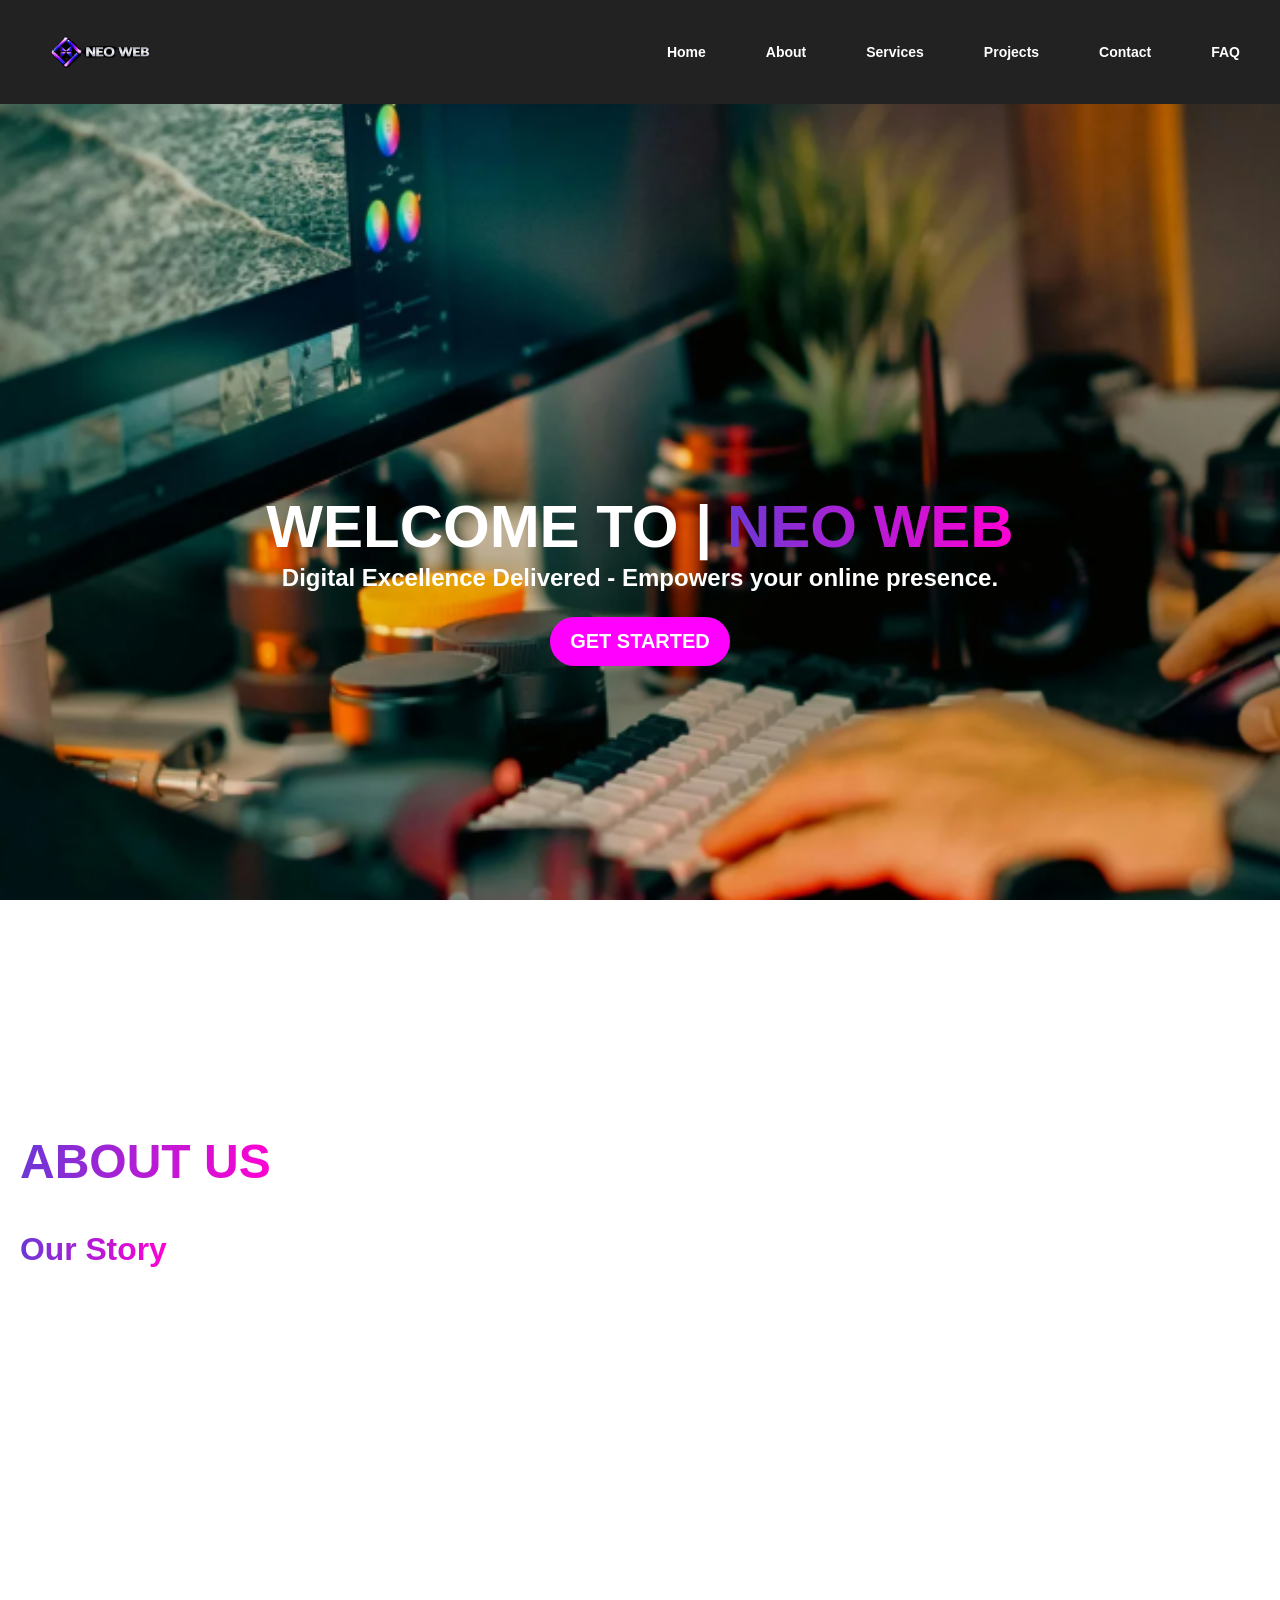
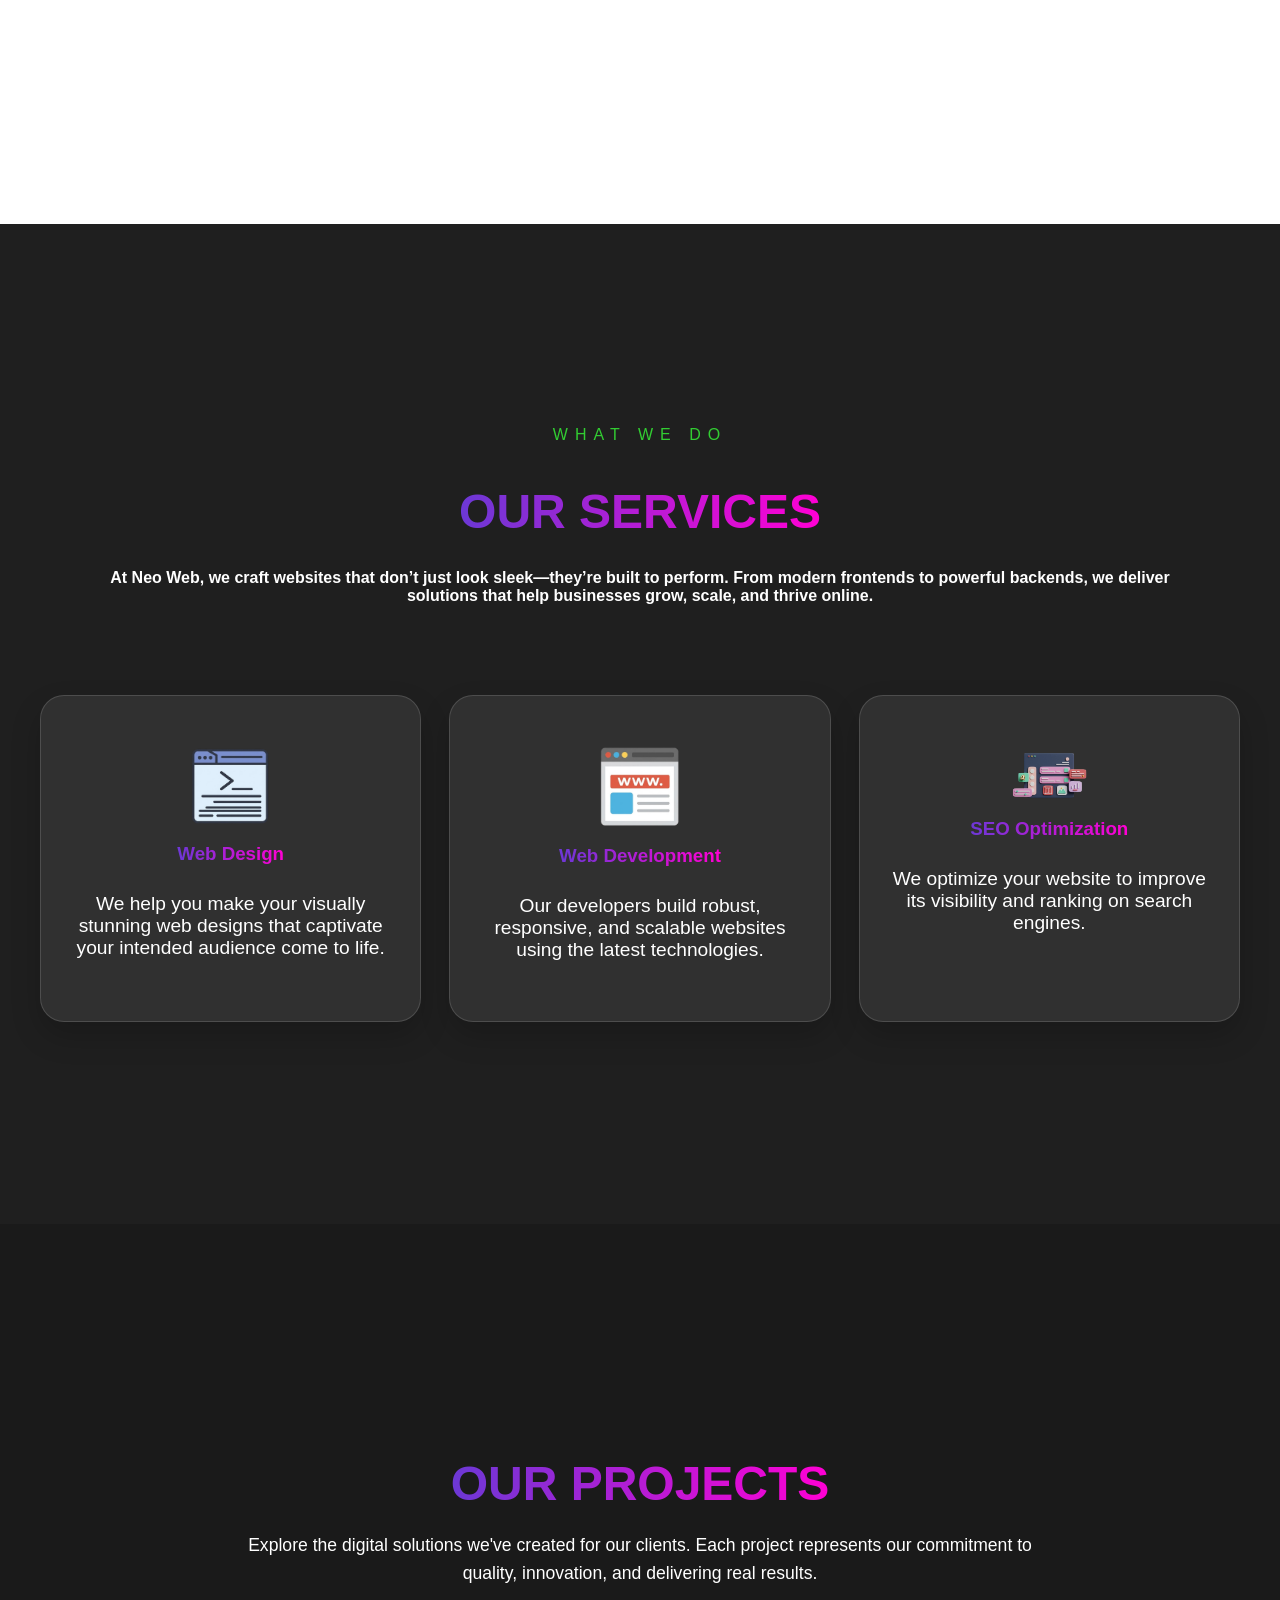
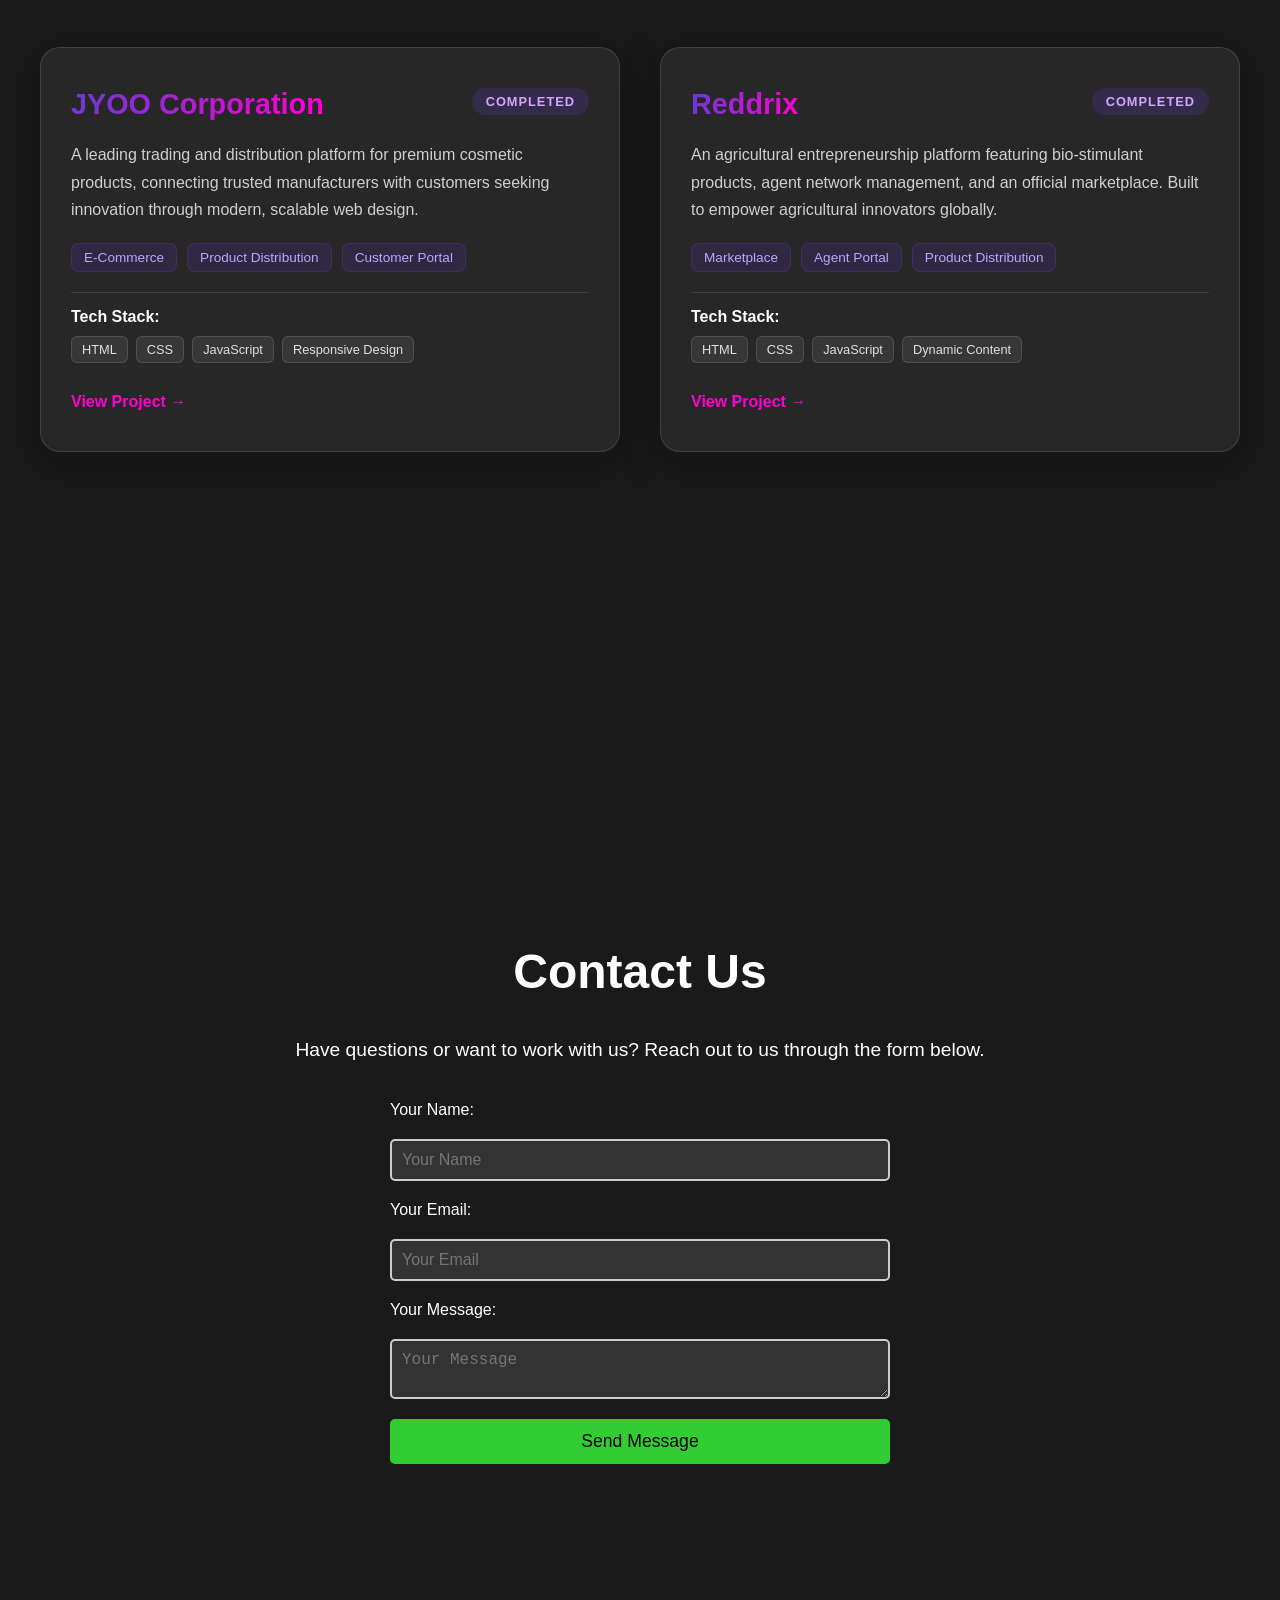
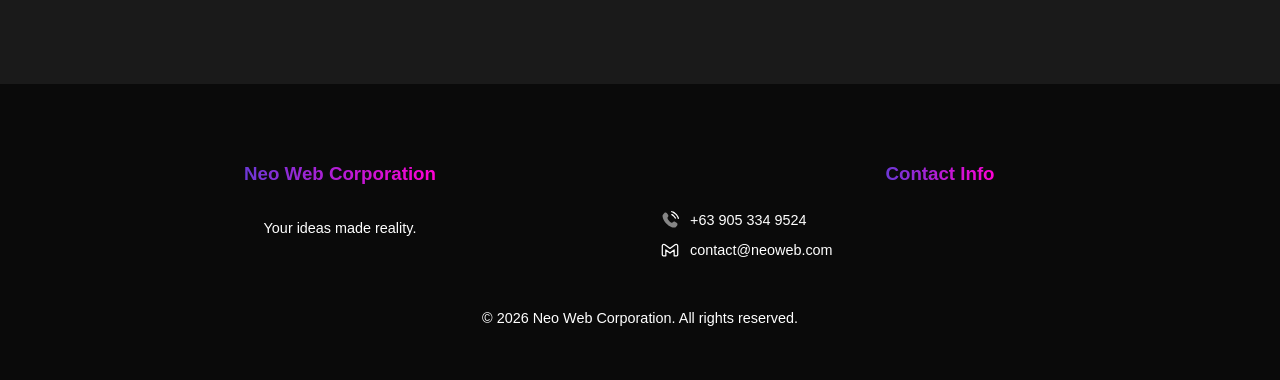
<file: index.html>
<!DOCTYPE html>
<html lang="en">
<head>
    <meta charset="UTF-8">
    <meta name="viewport" content="width=device-width, initial-scale=1.0">
    <title>Neo Web Co.</title>
    <link rel="stylesheet" href="index.css">
</head>
<body>
    <nav class="navbar">
        <img class="logo" src="img/logo.png" alt="Logo">
        <ul id="nav-links" class="nav-links">
            <li><a href="#home">Home</a></li>
            <li><a href="#about">About</a></li>
            <li><a href="#services">Services</a></li>
            <li><a href="#projects">Projects</a></li>
            <li><a href="#contact">Contact</a></li>
            <li><a href="FAQ/FAQ.html">FAQ</a></li>
        </ul>

        <div id="menubtn" class="menu-btn">
            ☰
        </div>
    </nav>

        
    <section id="home" class="home-section">
        <div class="home-content">
            <h1 id="welcome1">WELCOME TO |</h1>
            <h1 class="gradient">NEO WEB</h1>
        </div>
        <p>Digital Excellence Delivered - Empowers your online presence.</p>
        <button onclick="location.href='#contact'" class="btn">GET STARTED</button>
    </section>

    <section id="about" class="about-section">
        <div class="story">
        <h2 class="gradient">ABOUT US</h2>
        <h3 class="gradient">Our Story</h3>
            <p>
            Neo Web was born in early 2026 when two skilled web developers and a visionary
            graphic designer teamed up to make a real difference. They saw how many
            businesses—especially local startups and retail brands—struggled with outdated
            websites that didn’t reflect their potential. Fueled by creativity and a shared
            mission, they launched Neo Web to help others grow and scale through clean, modern,
            and high-performing web design. Their goal wasn’t just to build websites—it was to
            build trust, visibility, and momentum for every client.

            <br>
            <br>From day one, Neo Web focused on blending sleek visuals with smart functionality.
            Each project became a collaboration, where strategy met style and every click had
            purpose. Today, they continue to empower brands with digital platforms that convert,
            engage, and evolve—proving that great design isn’t just about looks, it’s about
            impact.
        </p>
        </div>
        <img src="img/ourstorybg.png" alt="Our Story">
    </section>

    <section id="services" class="services-section">
        <p id="wawedo"><span>WHAT WE DO</span></p>
        <h2 class="gradient">OUR SERVICES</h2>
        <p id="servdesc">At Neo Web, we craft websites that don’t just look sleek—they’re
            built to perform. From modern frontends to powerful backends, we deliver solutions
            that help businesses grow, scale, and thrive online.</p>
        <div class="serviceh3">
            <div class="service">
                <img src="img/webdesign.png" alt="Web Design">
                <h3 class="gradient">Web Design</h3>
                <p>We help you make your visually stunning web designs that captivate
                your intended audience come to life.
                </p>
            </div>

            <div class="service">
                <img src="img/webdev.png" alt="Web Dev">
                <h3 class="gradient">Web Development</h3>
                <p>Our developers build robust, responsive, and scalable websites using the latest
                technologies.
                </p>
            </div>

            <div class="service">
                <img src="img/SEO.png" alt="SEO Optimization">
                <h3 class="gradient">SEO Optimization</h3>
                <p>We optimize your website to improve its visibility and ranking on search
                    engines.</p>
            </div>
        </div>
    </section>

    <section id="projects" class="projects-section">
        <h2 class="gradient">OUR PROJECTS</h2>
        <p class="projects-intro">Explore the digital solutions we've created for our clients. Each project represents our commitment to quality, innovation, and delivering real results.</p>
        <div class="projects-grid">
            <div class="project-card">
                <div class="project-header">
                    <h3 class="gradient">JYOO Corporation</h3>
                    <p class="project-status">COMPLETED</p>
                </div>
                <p class="project-description">A leading trading and distribution platform for premium cosmetic products, connecting trusted manufacturers with customers seeking innovation through modern, scalable web design.</p>
                <div class="project-features">
                    <span>E-Commerce</span>
                    <span>Product Distribution</span>
                    <span>Customer Portal</span>
                </div>
                <div class="project-tech">
                    <strong>Tech Stack:</strong>
                    <div class="tech-badges">
                        <span>HTML</span>
                        <span>CSS</span>
                        <span>JavaScript</span>
                        <span>Responsive Design</span>
                    </div>
                </div>
                <a href="https://jyoocorporation.com" target="_blank" class="project-link">View Project →</a>
            </div>

            <div class="project-card">
                <div class="project-header">
                    <h3 class="gradient">Reddrix</h3>
                    <p class="project-status">COMPLETED</p>
                </div>
                <p class="project-description">An agricultural entrepreneurship platform featuring bio-stimulant products, agent network management, and an official marketplace. Built to empower agricultural innovators globally.</p>
                <div class="project-features">
                    <span>Marketplace</span>
                    <span>Agent Portal</span>
                    <span>Product Distribution</span>
                </div>
                <div class="project-tech">
                    <strong>Tech Stack:</strong>
                    <div class="tech-badges">
                        <span>HTML</span>
                        <span>CSS</span>
                        <span>JavaScript</span>
                        <span>Dynamic Content</span>
                    </div>
                </div>
                <a href="https://reddrix.com" target="_blank" class="project-link">View Project →</a>
            </div>
        </div>
    </section>

    <section id="contact" class="contact-section">
        <h2>Contact Us</h2>
        <p>Have questions or want to work with us? Reach out to us through the form below.</p>
        <form class="contact-form">
            <label for="name">Your Name:</label>
            <input id="name" type="text" placeholder="Your Name" required>
            <label for="email">Your Email:</label>
            <input id="email" type="email" placeholder="Your Email" required>
            <label for="message">Your Message:</label>
            <textarea id="message" placeholder="Your Message" required></textarea>
            <button id="submitbutton" type="submit">Send Message</button>
        </form>
    </section>

    <footer class="footer">
        <div class="footercontainer">
            <div class="footersection">
                <h3 class="gradient">Neo Web Corporation</h3>
                <p>Your ideas made reality.</p>
            </div>

            <div class="footersection">
                <h3 class="gradient">Contact Info</h3>
                <div class="footercontact">
                    <svg class="footer-icon" width="20" height="20" viewBox="0 0 24 24" fill="none" xmlns="http://www.w3.org/2000/svg">
                        <path opacity="0.5" d="M15.5562 14.5477L15.1007 15.0272C15.1007 15.0272 14.0181 16.167 11.0631 13.0559C8.10812 9.94484 9.1907 8.80507 9.1907 8.80507L9.47752 8.50311C10.1841 7.75924 10.2507 6.56497 9.63424 5.6931L8.37326 3.90961C7.61028 2.8305 6.13596 2.68795 5.26145 3.60864L3.69185 5.26114C3.25823 5.71766 2.96765 6.30945 3.00289 6.96594C3.09304 8.64546 3.81071 12.259 7.81536 16.4752C12.0621 20.9462 16.0468 21.1239 17.6763 20.9631C18.1917 20.9122 18.6399 20.6343 19.0011 20.254L20.4217 18.7584C21.3806 17.7489 21.1102 16.0182 19.8833 15.312L17.9728 14.2123C17.1672 13.7486 16.1858 13.8848 15.5562 14.5477Z" fill="#ffffff"/>
                        <path d="M13.2595 1.87983C13.3257 1.47094 13.7122 1.19357 14.1211 1.25976C14.1464 1.26461 14.2279 1.27983 14.2705 1.28933C14.3559 1.30834 14.4749 1.33759 14.6233 1.38082C14.9201 1.46726 15.3347 1.60967 15.8323 1.8378C16.8286 2.29456 18.1544 3.09356 19.5302 4.46936C20.906 5.84516 21.705 7.17097 22.1617 8.16725C22.3899 8.66487 22.5323 9.07947 22.6187 9.37625C22.6619 9.52466 22.6912 9.64369 22.7102 9.72901C22.7197 9.77168 22.7267 9.80594 22.7315 9.83125L22.7373 9.86245C22.8034 10.2713 22.5286 10.6739 22.1197 10.7401C21.712 10.8061 21.3279 10.53 21.2601 10.1231C21.258 10.1121 21.2522 10.0828 21.2461 10.0551C21.2337 9.9997 21.2124 9.91188 21.1786 9.79572C21.1109 9.56339 20.9934 9.21806 20.7982 8.79238C20.4084 7.94207 19.7074 6.76789 18.4695 5.53002C17.2317 4.29216 16.0575 3.59117 15.2072 3.20134C14.7815 3.00618 14.4362 2.88865 14.2038 2.82097C14.0877 2.78714 13.9417 2.75363 13.8863 2.7413C13.4793 2.67347 13.1935 2.28755 13.2595 1.87983Z" fill="#ffffff"/>
                        <path fill-rule="evenodd" clip-rule="evenodd" d="M13.4857 5.3293C13.5995 4.93102 14.0146 4.7004 14.4129 4.81419L14.2069 5.53534C14.4129 4.81419 14.4129 4.81419 14.4129 4.81419L14.4144 4.81461L14.4159 4.81505L14.4192 4.81602L14.427 4.81834L14.4468 4.8245C14.4618 4.82932 14.4807 4.8356 14.5031 4.84357C14.548 4.85951 14.6074 4.88217 14.6802 4.91337C14.8259 4.97581 15.0249 5.07223 15.2695 5.21694C15.7589 5.50662 16.4271 5.9878 17.2121 6.77277C17.9971 7.55775 18.4782 8.22593 18.7679 8.7154C18.9126 8.95991 19.009 9.15897 19.0715 9.30466C19.1027 9.37746 19.1254 9.43682 19.1413 9.48173C19.1493 9.50418 19.1555 9.52301 19.1604 9.53809L19.1665 9.55788L19.1688 9.56563L19.1698 9.56896L19.1702 9.5705C19.1702 9.5705 19.1707 9.57194 18.4495 9.77798L19.1707 9.57194C19.2845 9.97021 19.0538 10.3853 18.6556 10.4991C18.2607 10.6119 17.8492 10.3862 17.7313 9.99413L17.7276 9.98335C17.7223 9.96832 17.7113 9.93874 17.6928 9.89554C17.6558 9.8092 17.5887 9.66797 17.4771 9.47938C17.2541 9.10264 16.8514 8.53339 16.1514 7.83343C15.4515 7.13348 14.8822 6.73078 14.5055 6.50781C14.3169 6.39619 14.1757 6.32909 14.0893 6.29209C14.0461 6.27358 14.0165 6.26254 14.0015 6.25721L13.9907 6.25352C13.5987 6.13564 13.3729 5.72419 13.4857 5.3293Z" fill="#ffffff"/>
                    </svg>
                    <p>+63 905 334 9524</p>
                </div>
                <div class="footercontact">
                    <svg class="footer-icon" width="20" height="20" viewBox="0 0 192 192" xmlns="http://www.w3.org/2000/svg" fill="none">
                        <path stroke="#ffffff" stroke-linejoin="round" stroke-width="12" d="M22 57.265V142c0 5.523 4.477 10 10 10h24V95.056l40 30.278 40-30.278V152h24c5.523 0 10-4.477 10-10V57.265c0-13.233-15.15-20.746-25.684-12.736L96 81.265 47.684 44.53C37.15 36.519 22 44.032 22 57.265Z"/>
                    </svg>
                    <p>contact@neoweb.com</p>
                </div>
            </div>
        </div>
        <p>&copy; 2026 Neo Web Corporation. All rights reserved.</p>
    </footer>
    <script src="index.js"></script>
</body>
</html>
</file>
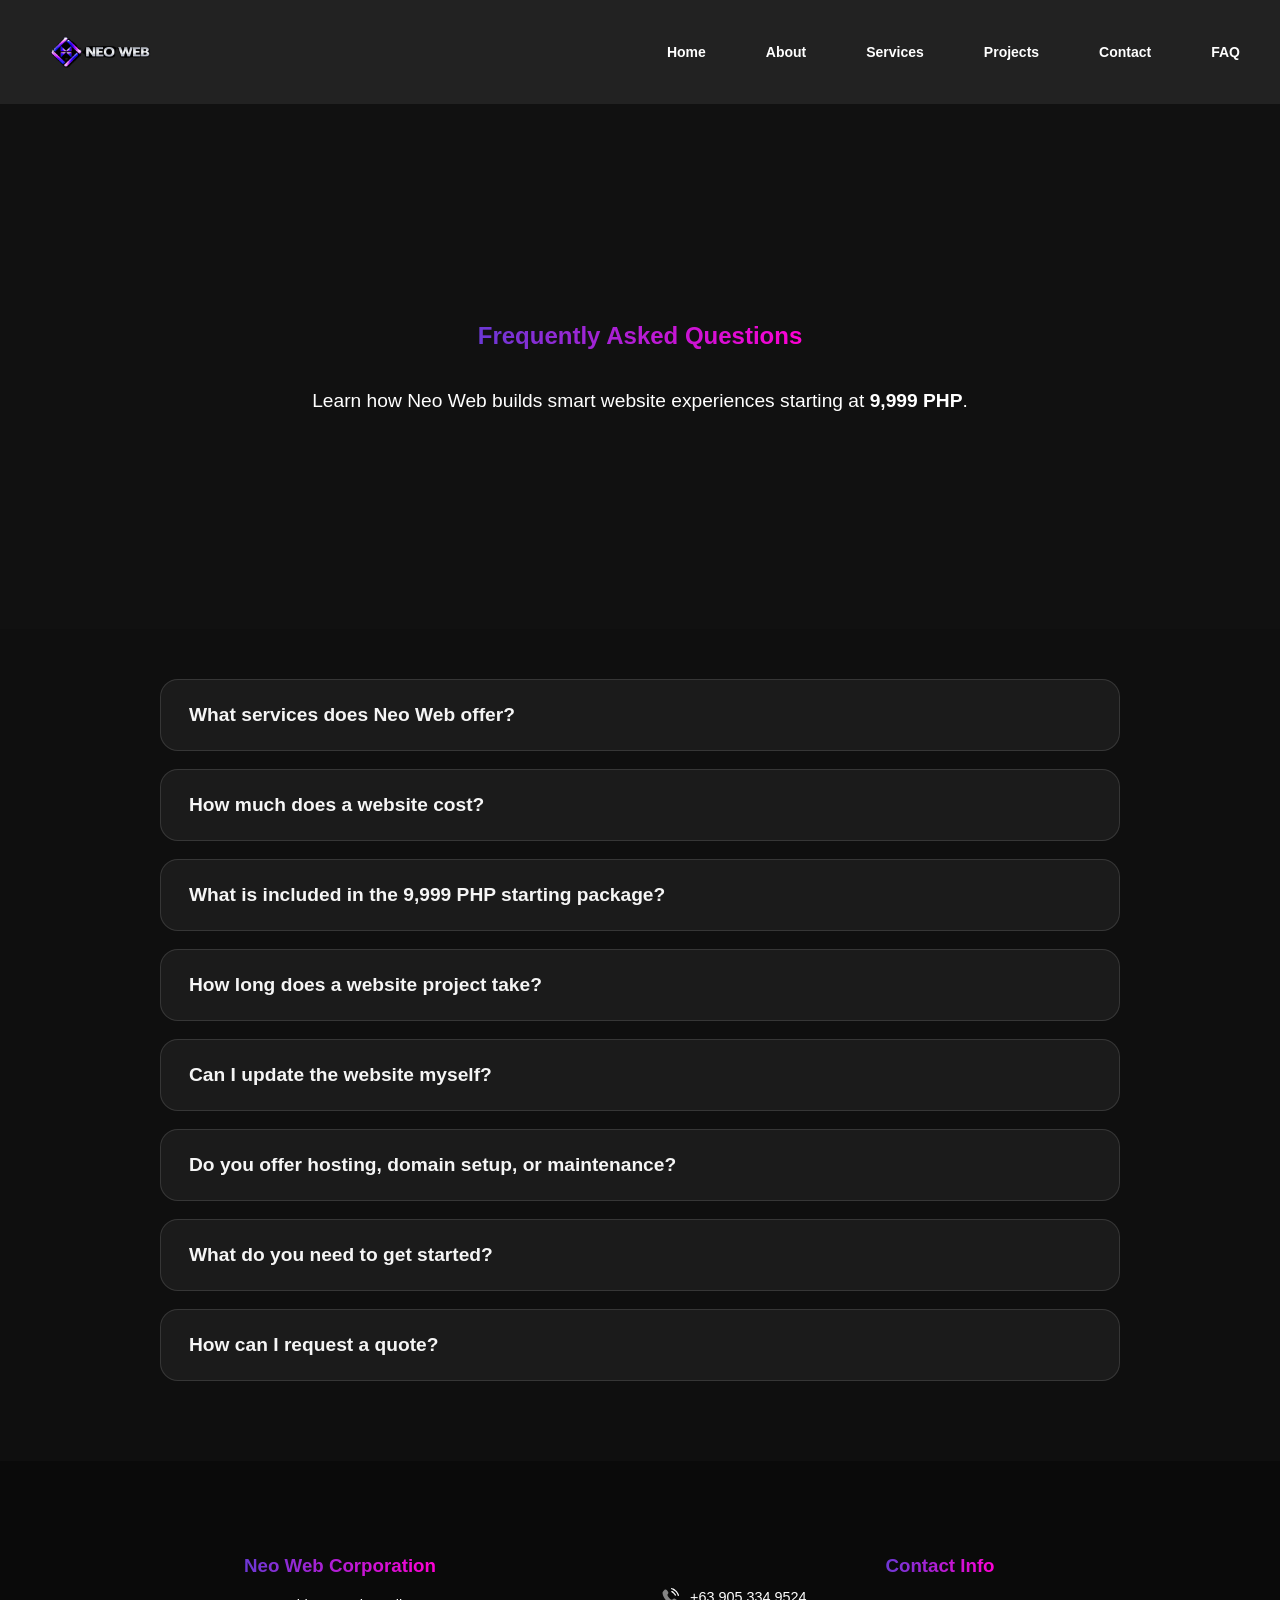
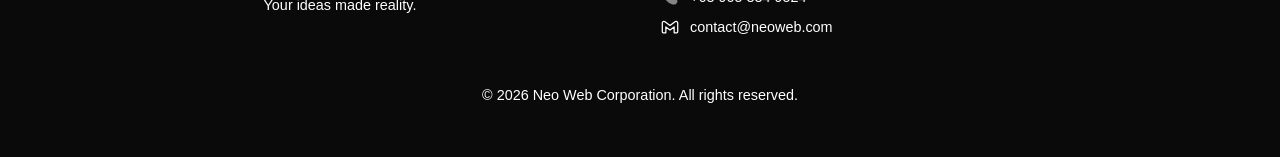
<file: FAQ/FAQ.html>
<!DOCTYPE html>
<html lang="en">
<head>
    <meta charset="UTF-8">
    <meta name="viewport" content="width=device-width, initial-scale=1.0">
    <title>FAQ | Neo Web Co.</title>
    <link rel="stylesheet" href="../index.css">
</head>
<body>
    <nav class="navbar">
        <img class="logo" src="../img/logo.png" alt="Neo Web logo">
        <ul id="nav-links" class="nav-links">
            <li><a href="../index.html#home">Home</a></li>
            <li><a href="../index.html#about">About</a></li>
            <li><a href="../index.html#services">Services</a></li>
            <li><a href="../index.html#projects">Projects</a></li>
            <li><a href="../index.html#contact">Contact</a></li>
            <li><a href="FAQ.html">FAQ</a></li>
        </ul>
        <div id="menubtn" class="menu-btn">☰</div>
    </nav>

    <section class="faq-hero">
        <div class="faq-hero-content">
            <h1 class="gradient">Frequently Asked Questions</h1>
            <p>Learn how Neo Web builds smart website experiences starting at <strong>9,999 PHP</strong>.</p>
        </div>
    </section>

    <section class="faq-section">
        <div class="faq-card">
            <details>
                <summary>What services does Neo Web offer?</summary>
                <p>Neo Web specializes in website design, responsive web development, SEO optimization, and launch support for small businesses, startups, and growing brands.</p>
            </details>

            <details>
                <summary>How much does a website cost?</summary>
                <p>Our website packages start at <strong>9,999 PHP</strong>. This base price is ideal for a clean, modern landing page or small business website with essential pages and mobile responsiveness.</p>
            </details>

            <details>
                <summary>What is included in the 9,999 PHP starting package?</summary>
                <p>The starter package includes design consultation, responsive layout, up to 5 sections/pages, basic SEO setup, and a simple contact form. Additional features are quoted separately.</p>
            </details>

            <details>
                <summary>How long does a website project take?</summary>
                <p>Most websites are delivered within 1 to 4 weeks, depending on scope, content readiness, and revision requests. We keep timelines clear so you know when your site will launch.</p>
            </details>

            <details>
                <summary>Can I update the website myself?</summary>
                <p>Yes. We can build your site with an easy content management system or provide a handoff guide so you can update text, images, and pricing without a developer.</p>
            </details>

            <details>
                <summary>Do you offer hosting, domain setup, or maintenance?</summary>
                <p>Yes, we can help with hosting recommendations, domain registration, email setup, and ongoing maintenance packages to keep your website secure and up to date.</p>
            </details>

            <details>
                <summary>What do you need to get started?</summary>
                <p>We typically request your business name, branding style, target audience, content or copy, and any examples of websites you like. The more detail you provide, the faster we can begin.</p>
            </details>

            <details>
                <summary>How can I request a quote?</summary>
                <p>Contact us through the main site form, email <a href="mailto:contact@neoweb.com">contact@neoweb.com</a>, or call <strong>+63 905 334 9524</strong>. We’ll schedule a short consultation and send a personalized proposal.</p>
            </details>
        </div>
    </section>

    <footer class="footer">
        <div class="footercontainer">
            <div class="footersection">
                <h3 class="gradient">Neo Web Corporation</h3>
                <p>Your ideas made reality.</p>
            </div>

            <div class="footersection">
                <h3 class="gradient">Contact Info</h3>
                <div class="footercontact">
                    <svg class="footer-icon" width="20" height="20" viewBox="0 0 24 24" fill="none" xmlns="http://www.w3.org/2000/svg">
                        <path opacity="0.5" d="M15.5562 14.5477L15.1007 15.0272C15.1007 15.0272 14.0181 16.167 11.0631 13.0559C8.10812 9.94484 9.1907 8.80507 9.1907 8.80507L9.47752 8.50311C10.1841 7.75924 10.2507 6.56497 9.63424 5.6931L8.37326 3.90961C7.61028 2.8305 6.13596 2.68795 5.26145 3.60864L3.69185 5.26114C3.25823 5.71766 2.96765 6.30945 3.00289 6.96594C3.09304 8.64546 3.81071 12.259 7.81536 16.4752C12.0621 20.9462 16.0468 21.1239 17.6763 20.9631C18.1917 20.9122 18.6399 20.6343 19.0011 20.254L20.4217 18.7584C21.3806 17.7489 21.1102 16.0182 19.8833 15.312L17.9728 14.2123C17.1672 13.7486 16.1858 13.8848 15.5562 14.5477Z" fill="#ffffff"/>
                        <path d="M13.2595 1.87983C13.3257 1.47094 13.7122 1.19357 14.1211 1.25976C14.1464 1.26461 14.2279 1.27983 14.2705 1.28933C14.3559 1.30834 14.4749 1.33759 14.6233 1.38082C14.9201 1.46726 15.3347 1.60967 15.8323 1.8378C16.8286 2.29456 18.1544 3.09356 19.5302 4.46936C20.906 5.84516 21.705 7.17097 22.1617 8.16725C22.3899 8.66487 22.5323 9.07947 22.6187 9.37625C22.6619 9.52466 22.6912 9.64369 22.7102 9.72901C22.7197 9.77168 22.7267 9.80594 22.7315 9.83125L22.7373 9.86245C22.8034 10.2713 22.5286 10.6739 22.1197 10.7401C21.712 10.8061 21.3279 10.53 21.2601 10.1231C21.258 10.1121 21.2522 10.0828 21.2461 10.0551C21.2337 9.9997 21.2124 9.91188 21.1786 9.79572C21.1109 9.56339 20.9934 9.21806 20.7982 8.79238C20.4084 7.94207 19.7074 6.76789 18.4695 5.53002C17.2317 4.29216 16.0575 3.59117 15.2072 3.20134C14.7815 3.00618 14.4362 2.88865 14.2038 2.82097C14.0877 2.78714 13.9417 2.75363 13.8863 2.7413C13.4793 2.67347 13.1935 2.28755 13.2595 1.87983Z" fill="#ffffff"/>
                        <path fill-rule="evenodd" clip-rule="evenodd" d="M13.4857 5.3293C13.5995 4.93102 14.0146 4.7004 14.4129 4.81419L14.2069 5.53534C14.4129 4.81419 14.4129 4.81419 14.4129 4.81419L14.4144 4.81461L14.4159 4.81505L14.4192 4.81602L14.427 4.81834L14.4468 4.8245C14.4618 4.82932 14.4807 4.8356 14.5031 4.84357C14.548 4.85951 14.6074 4.88217 14.6802 4.91337C14.8259 4.97581 15.0249 5.07223 15.2695 5.21694C15.7589 5.50662 16.4271 5.9878 17.2121 6.77277C17.9971 7.55775 18.4782 8.22593 18.7679 8.7154C18.9126 8.95991 19.009 9.15897 19.0715 9.30466C19.1027 9.37746 19.1254 9.43682 19.1413 9.48173C19.1493 9.50418 19.1555 9.52301 19.1604 9.53809L19.1665 9.55788L19.1688 9.56563L19.1698 9.56896L19.1702 9.5705C19.1702 9.5705 19.1707 9.57194 18.4495 9.77798L19.1707 9.57194C19.2845 9.97021 19.0538 10.3853 18.6556 10.4991C18.2607 10.6119 17.8492 10.3862 17.7313 9.99413L17.7276 9.98335C17.7223 9.96832 17.7113 9.93874 17.6928 9.89554C17.6558 9.8092 17.5887 9.66797 17.4771 9.47938C17.2541 9.10264 16.8514 8.53339 16.1514 7.83343C15.4515 7.13348 14.8822 6.73078 14.5055 6.50781C14.3169 6.39619 14.1757 6.32909 14.0893 6.29209C14.0461 6.27358 14.0165 6.26254 14.0015 6.25721L13.9907 6.25352C13.5987 6.13564 13.3729 5.72419 13.4857 5.3293Z" fill="#ffffff"/>
                    </svg>
                    <p>+63 905 334 9524</p>
                </div>
                <div class="footercontact">
                    <svg class="footer-icon" width="20" height="20" viewBox="0 0 192 192" xmlns="http://www.w3.org/2000/svg" fill="none">
                        <path stroke="#ffffff" stroke-linejoin="round" stroke-width="12" d="M22 57.265V142c0 5.523 4.477 10 10 10h24V95.056l40 30.278 40-30.278V152h24c5.523 0 10-4.477 10-10V57.265c0-13.233-15.15-20.746-25.684-12.736L96 81.265 47.684 44.53C37.15 36.519 22 44.032 22 57.265Z"/>
                    </svg>
                    <p>contact@neoweb.com</p>
                </div>
            </div>
        </div>
        <p>&copy; 2026 Neo Web Corporation. All rights reserved.</p>
    </footer>
    <script src="../index.js"></script>
</body>
</html>
</file>
<file: index.css>
html {
    scroll-behavior: smooth;
}
body {
    margin: 0;
    font-family: sans-serif;
    overflow-x: hidden;
}

/* Text Animations */
@keyframes fadeInDown {
    from {
        opacity: 0;
        transform: translateY(-15px);
    }
    to {
        opacity: 1;
        transform: translateY(0);
    }
}

@keyframes fadeInUp {
    from {
        opacity: 0;
        transform: translateY(15px);
    }
    to {
        opacity: 1;
        transform: translateY(0);
    }
}

@keyframes slideInFooter {
    from {
        transform: translateY(15px);
    }
    to {
        transform: translateY(0);
    }
}

/* Scroll-triggered animation classes */
.animate-element {
    opacity: 0;
    transform: translateY(20px);
}

.animate-element.visible {
    animation: fadeInUp 0.8s ease-out forwards;
}

.animate-element.visible.fade-down {
    animation: fadeInDown 0.8s ease-out forwards;
}

.logo{
    width: 10%;
    height: auto;
}

.gradient {
    background-image: linear-gradient(to right, #6c38d5, #ff00d4);
    background-repeat: no-repeat;
    background-size: 100% 100%;
    background-position: left center;
    -webkit-background-clip: text;
    background-clip: text;
    color: transparent;
    display: inline-block;
    background-attachment: scroll;
    width: fit-content;
    transition: filter 0.3s ease;
}

.gradient:hover {
    filter: brightness(1.2);
}

.navbar {
    display: flex;
    justify-content: space-between;
    align-items: center;
    background-color: #222222;
    padding: 12px 40px;
    color: white;
    position: sticky;
    top: 0;
    left: 0;
    right: 0;
    z-index: 1000;
}

.nav-links {
    display: flex;
    list-style: none;
    gap: 60px;
    font: bold 14px sans-serif;
    transition: all 0.3s ease;
}

.nav-links a {
    color: white;
    text-decoration: none;
    transition: color 0.3s ease;
}

.nav-links a:hover {
    text-shadow: 0 0 5px #2b0082, 0 0 10px #4b0082, 0 0 15px #4b0082, 0 0 20px #4b0082;
    color: #e3a2d5;

}

.menu-btn {
    display: none;
    font-size: 24px;
    cursor: pointer;
    color: white;
}

.home-section {
    display: flex;
    flex-direction: column;
    align-items: center;
    justify-content: center;
    height: 100vh;
    background-image: url('img/homebg.png');
    background-size: cover;
    background-position: center;
    background-repeat: no-repeat;
    background-attachment: fixed;
    text-align: center;
}

.home-content {
    display: flex;
    font-size: 2.5rem;
    margin-bottom: -70px;
    opacity: 0;
    transform: translateY(-15px);
}

.home-content.visible {
    animation: fadeInDown 0.8s ease-out forwards;
}

.home-content #welcome1 {
    margin-right: 15px;
    color: white;
}

.home-content .gradient {
}

.home-section p {
    font: bold 20px sans-serif;
    color: white;
    font-size: 1.5rem;
    margin-bottom: 25px;
    opacity: 0;
    transform: translateY(15px);
}

.home-section p.visible {
    animation: fadeInUp 0.8s ease-out forwards;
}

.btn {
    background-color: #ff00ff;
    color: white;
    border: none;
    padding: 13px 20px;
    border-radius: 5rem;
    font-size: 23px;
    font: bold 20px sans-serif;
    cursor: pointer;
    transition: background-color 0.3s ease;
    opacity: 0;
    transform: translateY(15px);
}

.btn.visible {
    animation: fadeInUp 0.8s ease-out forwards;
}

.btn:hover {
    background-color: #c702c7;
}

.about-section {
    display: flex;
    flex-direction: row;
    align-items: left;
    justify-content: left;
    height: 80vh;
    padding: 50px 20px;
    background-image: url('img/aboutbg.png');
    background-size: cover;
    background-position: center;
    background-repeat: no-repeat;
    background-attachment: fixed;
    text-align: left;
}

.about-section h2 {
    font-size: 3rem;
    margin-top: 70px;
    margin-bottom: -30px;
    opacity: 0;
    transform: translateY(-15px);
}

.about-section h2.visible {
    animation: fadeInDown 0.8s ease-out forwards;
}

.about-section p {
    font-size: 18px;
    color: white;
    margin-top: -60px;
    opacity: 0;
    transform: translateY(15px);
}

.about-section p.visible {
    animation: fadeInUp 0.8s ease-out forwards;
}

.story {
    display: flex;
    font-size: 1.7rem;
    gap: 40px;
    flex-direction: column;
    margin-top: 10px;
}

.about-section img {
    width: 75%;
    height: 75%;
    margin-top: 100px;
    margin-left: 80px;
    margin-right: 50px;
    padding: 8px;
    border-radius: 15px;
    background: rgba(255, 255, 255, 0.1);
    border: 2px solid rgba(255, 255, 255, 0.2);
    backdrop-filter: blur(10px);
    box-shadow: 0 8px 32px rgba(0, 0, 0, 0.3);
    z-index: 1;
}

.services-section {
    display: flex;
    flex-direction: column;
    align-items: center;
    justify-content: center;
    height: 100vh;
    padding: 50px 20px;
    background-color: #1f1f1f;
    text-align: center;
}

#servdesc {
    font: bold 20px sans-serif;
    color: white;
    font-size: 1rem;
    margin-top: 20px;
    margin-bottom: 50px;
    padding-left: 70px;
    padding-right: 70px;
}

.services-section p {
    color: white;
    font-size: 1.2rem;
    margin-top: 10px;
    margin-bottom: 30px;
}

.services-section h2 {
    font-size: 3rem;
    margin-top: 0;
    margin-bottom: 10px;
    opacity: 0;
    transform: translateY(-15px);
}

.services-section h2.visible {
    animation: fadeInDown 0.8s ease-out forwards;
}

.serviceh3 {
    display: grid;
    gap: 28px;
    grid-template-columns: repeat(3, minmax(240px, 1fr));
    width: 100%;
    max-width: 1200px;
    margin-top: 40px;
    justify-items: center;
}

.service {
    display: flex;
    flex-direction: column;
    align-items: center;
    gap: 18px;
    padding: 30px 24px;
    background: rgba(255, 255, 255, 0.08);
    border-radius: 24px;
    border: 1px solid rgba(255, 255, 255, 0.14);
    box-shadow: 0 14px 30px rgba(0, 0, 0, 0.18);
    min-height: 280px;
    width: 100%;
    max-width: 100%;
    box-sizing: border-box;
    opacity: 0;
    transform: translateY(20px);
    transition: transform 0.3s ease, box-shadow 0.3s ease, opacity 0.8s ease-out;
}

.service.visible {
    animation: fadeInUp 0.6s ease-out forwards;
}

.service:hover {
    transform: translateY(-5px);
    box-shadow: 0 20px 40px rgba(108, 56, 213, 0.2);
}

.service img {
    width: 80px;
    height: auto;
}

.service h3 {
    margin: 0;
    transition: color 0.3s ease;
}

/* Projects Section */
.projects-section {
    display: flex;
    flex-direction: column;
    align-items: center;
    justify-content: center;
    min-height: 100vh;
    padding: 80px 20px;
    background-color: #1a1a1a;
    text-align: center;
}

.projects-section h2 {
    font-size: 3rem;
    margin-top: 0;
    margin-bottom: 20px;
    opacity: 0;
    transform: translateY(-15px);
}

.projects-section h2.visible {
    animation: fadeInDown 0.8s ease-out forwards;
}

.projects-intro {
    font-size: 1.1rem;
    color: white;
    max-width: 800px;
    margin: 0 auto 60px;
    line-height: 1.6;
    opacity: 0;
    transform: translateY(15px);
}

.projects-intro.visible {
    animation: fadeInUp 0.8s ease-out forwards;
}

.projects-grid {
    display: grid;
    grid-template-columns: repeat(auto-fit, minmax(400px, 1fr));
    gap: 40px;
    width: 100%;
    max-width: 1200px;
    margin: 0 auto;
}

.project-card {
    display: flex;
    flex-direction: column;
    gap: 20px;
    padding: 40px 30px;
    background: rgba(255, 255, 255, 0.06);
    border: 1px solid rgba(255, 255, 255, 0.12);
    border-radius: 20px;
    box-shadow: 0 10px 40px rgba(0, 0, 0, 0.3);
    text-align: left;
    opacity: 0;
    transform: translateY(20px);
    transition: all 0.3s ease;
}

.project-card.visible {
    animation: fadeInUp 0.8s ease-out forwards;
}

.project-card:hover {
    background: rgba(255, 255, 255, 0.08);
    border-color: rgba(108, 56, 213, 0.4);
    box-shadow: 0 20px 50px rgba(108, 56, 213, 0.15);
    transform: translateY(-8px);
}

.project-header {
    display: flex;
    justify-content: space-between;
    align-items: flex-start;
    gap: 20px;
}

.project-card h3 {
    margin: 0;
    font-size: 1.8rem;
}

.project-status {
    background: rgba(108, 56, 213, 0.2);
    color: #d4a5ff;
    padding: 6px 14px;
    border-radius: 20px;
    font-size: 0.8rem;
    font-weight: bold;
    letter-spacing: 1px;
    white-space: nowrap;
    margin: 0;
}

.project-description {
    font-size: 1rem;
    color: #d0d0d0;
    line-height: 1.7;
    margin: 0;
}

.project-features {
    display: flex;
    flex-wrap: wrap;
    gap: 10px;
}

.project-features span {
    background: rgba(108, 56, 213, 0.15);
    color: #b8a8ff;
    padding: 6px 12px;
    border-radius: 8px;
    font-size: 0.85rem;
    border: 1px solid rgba(108, 56, 213, 0.25);
}

.project-tech {
    border-top: 1px solid rgba(255, 255, 255, 0.1);
    padding-top: 15px;
    color: #aaa;
}

.project-tech strong {
    color: #fff;
    display: block;
    margin-bottom: 10px;
}

.tech-badges {
    display: flex;
    flex-wrap: wrap;
    gap: 8px;
}

.tech-badges span {
    background: rgba(255, 255, 255, 0.08);
    color: #e0e0e0;
    padding: 5px 10px;
    border-radius: 6px;
    font-size: 0.8rem;
    border: 1px solid rgba(255, 255, 255, 0.12);
}

.project-link {
    display: inline-block;
    margin-top: 10px;
    color: #ff00d4;
    text-decoration: none;
    font-weight: bold;
    transition: all 0.3s ease;
}

.project-link:hover {
    color: #ff77ff;
    text-shadow: 0 0 10px rgba(255, 0, 212, 0.5);
}

@media (max-width: 1024px) {
    .about-section {
        padding: 40px 20px;
        background-attachment: scroll;
        height: auto;
    }

    .about-section img {
        width: 100%;
        height: auto;
        margin-left: 0;
        margin-right: 0;
        margin-top: 40px;
        margin-bottom: 20px;
        max-width: 760px;
    }

    .about-section {
        flex-direction: column;
        align-items: center;
        text-align: center;
    }

    .about-section h2,
    .about-section p {
        margin: 0 auto;
    }
}

@media (max-width: 900px) {
    .navbar {
        flex-wrap: wrap;
        padding: 12px 20px;
    }

    .menu-btn {
        display: block;
    }

    .nav-links {
        position: absolute;
        top: 100%;
        left: 0;
        right: 0;
        background-color: #222222;
        flex-direction: column;
        align-items: flex-start;
        padding: 18px 20px;
        gap: 14px;
        border-radius: 0 0 16px 16px;
        display: none;
        width: 100%;
        box-shadow: 0 10px 30px rgba(0, 0, 0, 0.35);
        z-index: 1001;
    }

    .nav-links.active {
        display: flex;
    }

    .nav-links a {
        font-size: 15px;
        width: 100%;
        text-align: left;
    }

    .home-section {
        height: auto;
        padding: 80px 20px 60px;
    }

    .home-content {
        flex-direction: column;
        gap: 0.5rem;
        font-size: 2rem;
        margin-bottom: 0;
    }

    .home-section p {
        max-width: 760px;
        margin: 24px auto 0;
    }

    .btn {
        min-width: 200px;
    }

    .about-section,
    .services-section,
    .faq-section {
        padding: 40px 20px;
    }

    .services-section {
        height: auto;
    }

    .serviceh3 {
        grid-template-columns: 1fr;
        width: 100%;
    }
}

@media (max-width: 640px) {
    .navbar {
        justify-content: space-between;
    }

    .logo {
        width: 25%;
    }

    .home-content {
        font-size: 1.6rem;
    }

    .home-section p,
    .faq-hero-content p,
    .about-section p,
    .services-section p {
        font-size: 1rem;
    }

    .home-section {
        padding: 60px 16px 50px;
    }

    .home-content {
        margin-bottom: 0;
    }

    .btn {
        width: min(240px, 100%);
    }

    .about-section {
        padding: 30px 16px;
    }

    .about-section img {
        width: 100%;
        max-width: 100%;
    }

    .services-section {
        padding: 30px 16px;
    }

    .serviceh3 {
        gap: 16px;
    }

    .faq-hero {
        padding: 40px 16px;
    }

    .faq-card {
        gap: 12px;
    }
}

.faq-hero {
    display: flex;
    align-items: center;
    justify-content: center;
    min-height: 45vh;
    padding: 60px 20px;
    background-color: #111111;
    text-align: center;
}

.faq-hero-content {
    max-width: 900px;
    color: white;
}

.faq-hero-content p {
    font-size: 1.2rem;
    margin-top: 20px;
}

.faq-section {
    display: flex;
    justify-content: center;
    padding: 50px 20px 80px;
    background-color: #0f0f0f;
}

.faq-card {
    width: min(960px, 100%);
    display: grid;
    gap: 18px;
}

.faq-card details {
    background: rgba(255, 255, 255, 0.05);
    border: 1px solid rgba(255, 255, 255, 0.12);
    border-radius: 18px;
    padding: 24px 28px;
    color: #f5f5f5;
}

.faq-card summary {
    font-size: 1.2rem;
    font-weight: 700;
    cursor: pointer;
    list-style: none;
}

.faq-card summary::-webkit-details-marker {
    display: none;
}

.faq-card details[open] {
    background: rgba(109, 37, 225, 0.12);
}

.faq-card p {
    margin: 16px 0 0;
    line-height: 1.8;
    color: #dddddd;
}

.faq-card a {
    color: #ff77ff;
    text-decoration: none;
}

.faq-card a:hover {
    text-decoration: underline;
}

#wawedo {
    font-size: medium;
    letter-spacing: 7px;
    color: limegreen;
    margin-top: 0;
    margin-bottom: 40px;
}

.service img {
    text-align: center;
    display: flex;
    flex-direction: column;
    justify-content: center;
    align-items: center;
    width: 80px;
    padding-top: 20px;
}

@media (max-width: 768px) {
    .nav-links {
        display: none;
        position: absolute;
        top: 100%;
        left: 0;
        right: 0;
        width: 100%;
        background: #222222;
        flex-direction: column;
        align-items: flex-start;
        text-align: left;
        padding: 10px 20px 18px;
        gap: 12px;
        border-radius: 0 0 16px 16px;
        z-index: 1001;
    }
    .nav-links a {
        margin: 10px 0;
        width: 100%;
    }

    .menu-btn {
        display: block;
    }

    .logo {
        width: 25%;
        height: auto;
    }

    .nav-links.active {
        display: flex;
    }
}

.contact-section {
    display: flex;
    flex-direction: column;
    align-items: center;
    justify-content: center;
    height: 100vh;
    padding: 50px 20px;
    background-color: #1a1a1a;
    text-align: center;
}

.contact-section h2 {
    font-size: 3rem;
    color: white;
    margin-bottom: 20px;
    opacity: 0;
    transform: translateY(-15px);
}

.contact-section h2.visible {
    animation: fadeInDown 0.8s ease-out forwards;
}

.contact-section p {
    color: white;
    font-size: 1.2rem;
    margin-bottom: 40px;
    opacity: 0;
    transform: translateY(15px);
}

.contact-section p.visible {
    animation: fadeInUp 0.8s ease-out forwards;
}

.contact-form {
    display: flex;
    flex-direction: column;
    gap: 20px;
    width: 100%;
    max-width: 500px;
    opacity: 0;
    transform: translateY(15px);
}

.contact-form.visible {
    animation: fadeInUp 0.8s ease-out forwards;
}

.contact-form label {
    color: white;
    font-size: 1rem;
    text-align: left;
}

.contact-form input,
.contact-form textarea {
    padding: 10px;
    border: 2px solid #ccc;
    border-radius: 5px;
    font-size: 1rem;
    background-color: #333;
    color: white;
}

.contact-form input:focus,
.contact-form textarea:focus {
    border-color: limegreen;
    outline: none;
}

.contact-form button {
    padding: 12px;
    background-color: limegreen;
    color: black;
    border: none;
    border-radius: 5px;
    font-size: 1.1rem;
    cursor: pointer;
    transition: background-color 0.3s;
}

.contact-form button:hover {
    background-color: #32cd32;
}

.footer {
    background-color: #0a0a0a;
    color: white;
    padding: 40px 20px;
    text-align: center;
}

.footercontainer {
    display: flex;
    justify-content: space-around;
    align-items: flex-start;
    max-width: 1200px;
    margin: 0 auto;
    flex-wrap: wrap;
}

.footersection {
    flex: 1;
    min-width: 200px;
    margin: 20px;
}

.footersection h3 {
    margin-bottom: 15px;
    opacity: 1;
    transform: translateY(15px);
}

.footersection h3.visible {
    animation: slideInFooter 0.8s ease-out forwards;
}

.footersection p {
    margin: 5px 0;
}

.footercontact {
    display: flex;
    align-items: center;
    gap: 10px;
    margin: 10px 0;
}

.footer-icon {
    display: block;
    width: 20px;
    height: 20px;
    flex-shrink: 0;
}

.footer .footercontact p {
    margin: 0;
    line-height: 20px;
}

.footercontact img {
    width: 20px;
    height: 20px;
}

.footer p {
    margin-top: 20px;
    font-size: 0.9rem;
}
</file>
